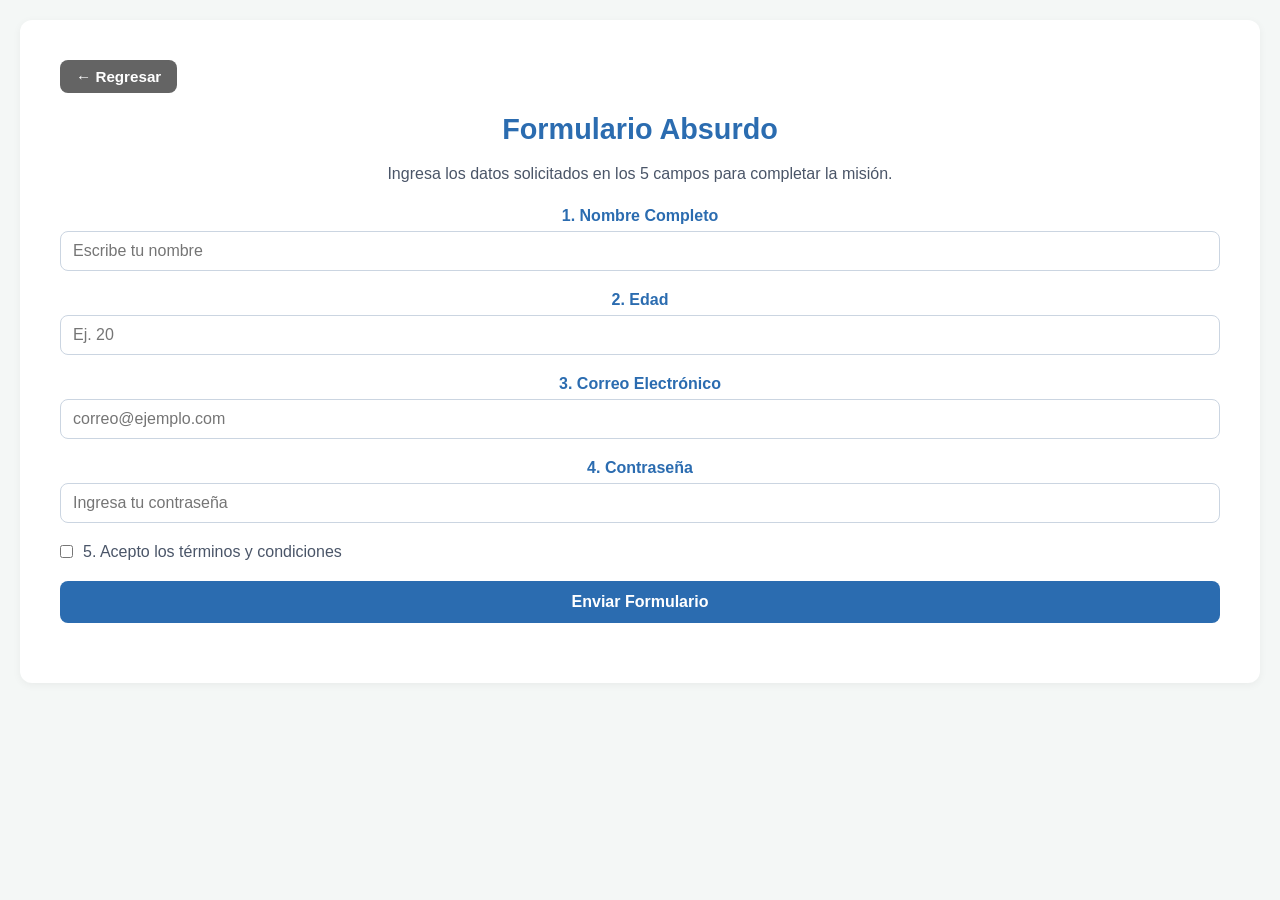
<file: formulario-absurdo.html>
<!DOCTYPE html>
<html lang="es">

<head>
    <meta charset="UTF-8">
    <meta name="viewport" content="width=device-width, initial-scale=1.0">
    <title>Formulario Absurdo</title>
    <link rel="stylesheet" href="./css/main.css">
    <style>
        .content {
            margin-top: 0px;
            padding: 20px;
            min-width: 1200px;
            margin-left: auto;
            margin-right: auto;
        }
        .form-container {
            margin-top: 20px;
        }

        .form-group {
            margin-bottom: 20px;
            display: flex;
            flex-direction: column;
        }

        .form-group label {
            font-weight: 600;
            color: #2b6cb0;
            margin-bottom: 6px;
        }

        .form-group input[type="text"],
        .form-group input[type="number"],
        .form-group input[type="email"],
        .form-group input[type="password"] {
            padding: 10px 12px;
            border: 1px solid #cbd5e1;
            border-radius: 8px;
            font-size: 1rem;
            outline: none;
            transition: border-color 0.2s;
        }

        .form-group input:focus {
            border-color: #2b6cb0;
        }

        .checkbox-group {
            flex-direction: row;
            align-items: center;
            gap: 10px;
        }

        .checkbox-group label {
            margin-bottom: 0;
            color: #4a5568;
            font-weight: normal;
            cursor: pointer;
        }

        .btn-submit {
            background-color: #2b6cb0;
            color: #ffffff;
            border: none;
            padding: 12px 24px;
            font-size: 1rem;
            font-weight: 600;
            border-radius: 8px;
            cursor: pointer;
            transition: background-color 0.2s;
        }

        .btn-submit:hover {
            background-color: #2c5282;
        }
        .back-button {
            display: block;
            background-color: #646464;
            color: white;
            border: none;
            padding: 8px 16px;
            font-size: 0.95rem;
            font-weight: 600;
            border-radius: 8px;
            cursor: pointer;
            margin-bottom: 20px;
            transition: background-color 0.2s, transform 0.2s;
        }

        .back-button:hover {
            background-color: #4a4a4a;
            transform: translateX(-3px);
        }
    </style>
</head>

<body>

    <!-- Contenido principal -->
    <main class="content">
        <section class="section">
            <button type="button" class="back-button" onclick="history.back()">
                ← Regresar
            </button>
            <h2>Formulario Absurdo</h2>
            <p>Ingresa los datos solicitados en los 5 campos para completar la misión.</p>

            <form id="formularioAbsurdo" class="form-container">

                <!-- Input 1: Nombre -->
                <div class="form-group">
                    <label for="nombre">1. Nombre Completo</label>
                    <input type="text" id="nombre" name="nombre" placeholder="Escribe tu nombre" required>
                </div>

                <!-- Input 2: Edad -->
                <div class="form-group">
                    <label for="edad">2. Edad</label>
                    <input type="number" id="edad" name="edad" placeholder="Ej. 20" min="1" max="120" required>
                </div>

                <!-- Input 3: Correo Electrónico -->
                <div class="form-group">
                    <label for="correo">3. Correo Electrónico</label>
                    <input type="email" id="correo" name="correo" placeholder="correo@ejemplo.com" required>
                </div>

                <!-- Input 4: Contraseña -->
                <div class="form-group">
                    <label for="password">4. Contraseña</label>
                    <input type="password" id="password" name="password" placeholder="Ingresa tu contraseña" required>
                </div>

                <!-- Input 5: Checkbox Términos -->
                <div class="form-group checkbox-group">
                    <input type="checkbox" id="terminos" name="terminos" required>
                    <label for="terminos">5. Acepto los términos y condiciones</label>
                </div>

                <!-- Botón de Envío -->
                <div class="form-group">
                    <button type="submit" class="btn-submit">Enviar Formulario</button>
                </div>

            </form>
        </section>
    </main>

</body>

</html>
</file>
<file: css/main.css>
/* Reset general y tipografía moderna */
* {
    margin: 0;
    padding: 0;
    box-sizing: border-box;
    font-family: 'Segoe UI', Tahoma, Geneva, Verdana, sans-serif;
}

/* Desplazamiento suave al hacer clic en los enlaces */
html {
    scroll-behavior: smooth;
}

body {
    background-color: #f4f7f6;
    color: #333;
}

/* Estilos de la Barra de Navegación */
.navbar {
    position: fixed;
    top: 0;
    left: 0;
    width: 100%;
    background-color: #ffffff;
    box-shadow: 0 4px 15px rgba(0, 0, 0, 0.1);
    z-index: 1000;
}

.nav-container {
    display: flex;
    justify-content: center;
    align-items: center;
    max-width: 1200px;
    margin: 0 auto;
    padding: 1rem;
    gap: 20px;
}

/* Estilos de los enlaces */
.nav-link {
    text-decoration: none;
    color: #4a5568;
    font-weight: 600;
    font-size: 1.05rem;
    padding: 8px 16px;
    border-radius: 8px;
    transition: all 0.3s ease;
}

/* Efectos al pasar el cursor (Hover) */
.nav-link:hover {
    color: #2b6cb0;
    background-color: #ebf8ff;
    transform: translateY(-2px);
}

/* Contenido y Secciones */
.content {
    margin-top: 80px; /* Margen para no quedar oculto bajo el nav fijo */
    padding: 20px;
    min-width: 1200px;
    margin-left: auto;
    margin-right: auto;
}

.section {
    background: #ffffff;
    margin-bottom: 30px;
    padding: 40px;
    border-radius: 12px;
    box-shadow: 0 2px 8px rgba(0, 0, 0, 0.05);
    min-height: 60vh; /* Altura extra para permitir probar el scroll */
    text-align: center;
}

.section h2 {
    color: #2b6cb0;
    margin-bottom: 15px;
    font-size: 1.8rem;
}

.section p {
    line-height: 1.6;
    color: #4a5568;
}

.btn-estilo {
      background-color: #646464; /* Azul inicial */
      color: white;
      border: none;
      padding: 10px 20px;
      font-size: 25px;
      cursor: pointer;
      border-radius: 5px;
      transition: background-color 0.9s ease; /* Transición suave de color */
      margin-top: 20px;
    }

    /* Clase CSS para el nuevo estado del botón */
    .btn-activo {
      background-color: #2b6cb0; /* Verde */
      border-color: #0f3e70;
      color: white;
      border-radius: 5px;
    }
.card-grid {
  display: grid;
  grid-template-columns: repeat(auto-fit, minmax(250px, 1fr));
  gap: 20px;
  padding: 20px;
}

.card {
  background-color: #ffffff;
  border: 1px solid #e0e0e0;
  border-radius: 8px;
  overflow: hidden;
  box-shadow: 0 4px 6px rgba(0, 0, 0, 0.1);
}

.card img {
  width: 100%;
  height: 210px;
  object-fit: cover;
}

.card-content {
  padding: 16px;
}

.card-content h3 {
  margin-top: 0;
  font-size: 1.2rem;
}

.card-content button {
  background-color: #007bff;
  color: white;
  border: none;
  padding: 8px 12px;
  border-radius: 4px;
  cursor: pointer;
}
</file>
